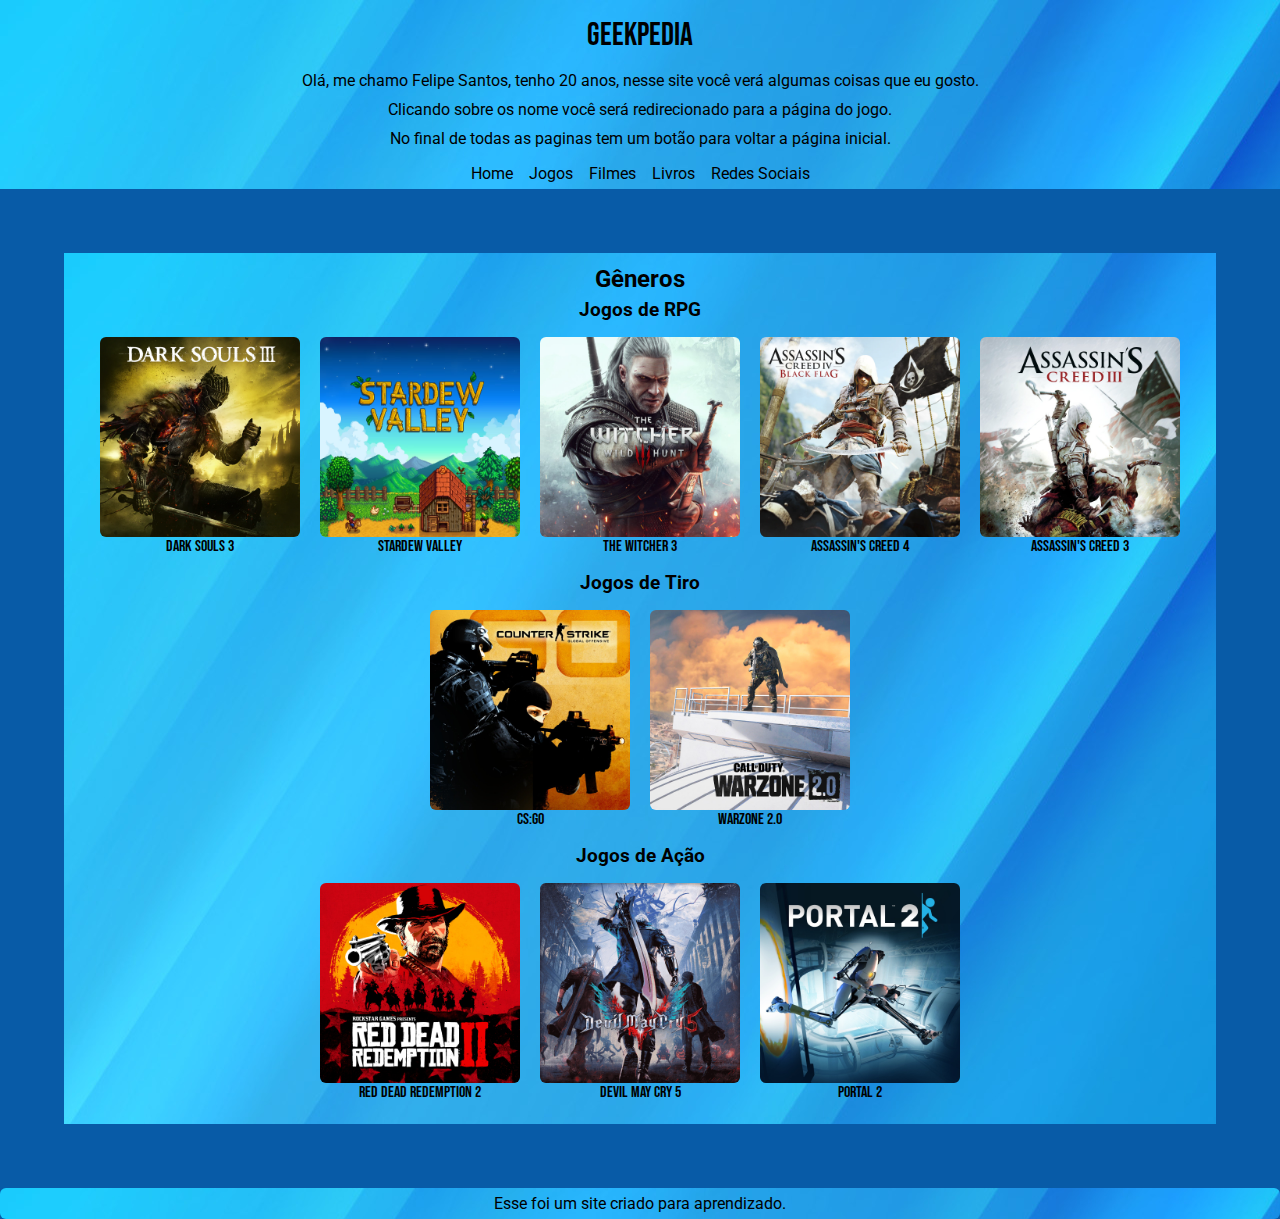
<file: index.html>
<!DOCTYPE html>
<html lang="pt-br">

<head>
    <meta charset="UTF-8">
    <meta name="viewport" content="width=device-width, initial-scale=1.0">
    <meta name="description" content="Um portal de notícias sobre coisas que eu gosto.">
    <meta name="keywords" content="Jogos, Livros, Filmes.">
    <link rel="shortcut icon" href="icons/main.png" type="image/x-icon">
    <link rel="stylesheet" href="style.css">
    <title>Geekpedia</title>
</head>

<body>
    <header>
        <h1>Geekpedia</h1>
        <p>Olá, me chamo Felipe Santos, tenho 20 anos, nesse site você verá algumas coisas que eu gosto.</p>
        <p>Clicando sobre os nome você será redirecionado para a página do jogo.</p>
        <p>No final de todas as paginas tem um botão para voltar a página inicial.</p>
        <nav>
            <a href="#">Home</a>
            <a href="#">Jogos</a>
            <a href="#">Filmes</a>
            <a href="#">Livros</a>
            <a href="#">Redes Sociais</a>
        </nav>
    </header>
    <main>
        <h2>Gêneros</h2>
        <h3>Jogos de RPG</h3>
        <section class="categorias">
            <div class="jogo">
                <img src="img/dark_souls_3.png" alt="Capa do jogo Dark Souls 3">
                <a href="jogo01.html">Dark Souls 3</a>
            </div>
            <div class="jogo">
                <img src="img/stardew_valley.png" alt="Capa do jogo Stardew Valley">
                <a href="jogo02.html">Stardew Valley</a>
            </div>
            <div class="jogo">
                <img src="img/the_witcher.jpg" alt="Capa do jogo The Witcher 3">
                <a href="jogo03.html">The Witcher 3</a>
            </div>
            <div class="jogo">
                <img src="img/ac_4.png" alt="Capa do jogo Assassin's Creed 4">
                <a href="jogo04.html">Assassin's Creed 4</a>
            </div>
            <div class="jogo">
                <img src="img/ac_3.jpg"" alt=" Capa de jogo Assassin's Creed 3">
                <a href="jogo05.html">Assassin's Creed 3</a>
            </div>
        </section>
        <h3>Jogos de Tiro</h3>
        <section class="categorias">
            <div class="jogo">
                <img src="img/csgo.jpg" alt="Capa do jogo Counter-Strike: Global Offensive">
                <a href="jogo06.html">CS:GO</a>
            </div>
            <div class="jogo">
                <img src="img/warzone_2.jpg" alt="Capa do jogo Call of Duty: Warzone 2.0">
                <a href="jogo07.html">Warzone 2.0</a>
            </div>
        </section class="categorias">
        <h3>Jogos de Ação</h3>
        <section class="categorias">
            <div class="jogo">
                <img src="img/rdr2.jpg" alt="Capa do jogo Red Dead Redemption 2">
                <a href="jogo08.html">Red Dead Redemption 2</a>
            </div>
            <div class="jogo">
                <img src="img/dmc5.jpg" alt="Capa do jogo Devil May Cry 5">
                <a href="jogo09.html">Devil May Cry 5</a>
            </div>
            <div class="jogo">
                <img src="img/portal_2.jpg" alt="Capa do jogo Portal 2">
                <a href="jogo10.html">Portal 2</a>
            </div>
        </section>
        <aside>

        </aside>
    </main>
    <footer>
        <p>Esse foi um site criado para aprendizado.</p>
    </footer>
</body>

</html>
</file>
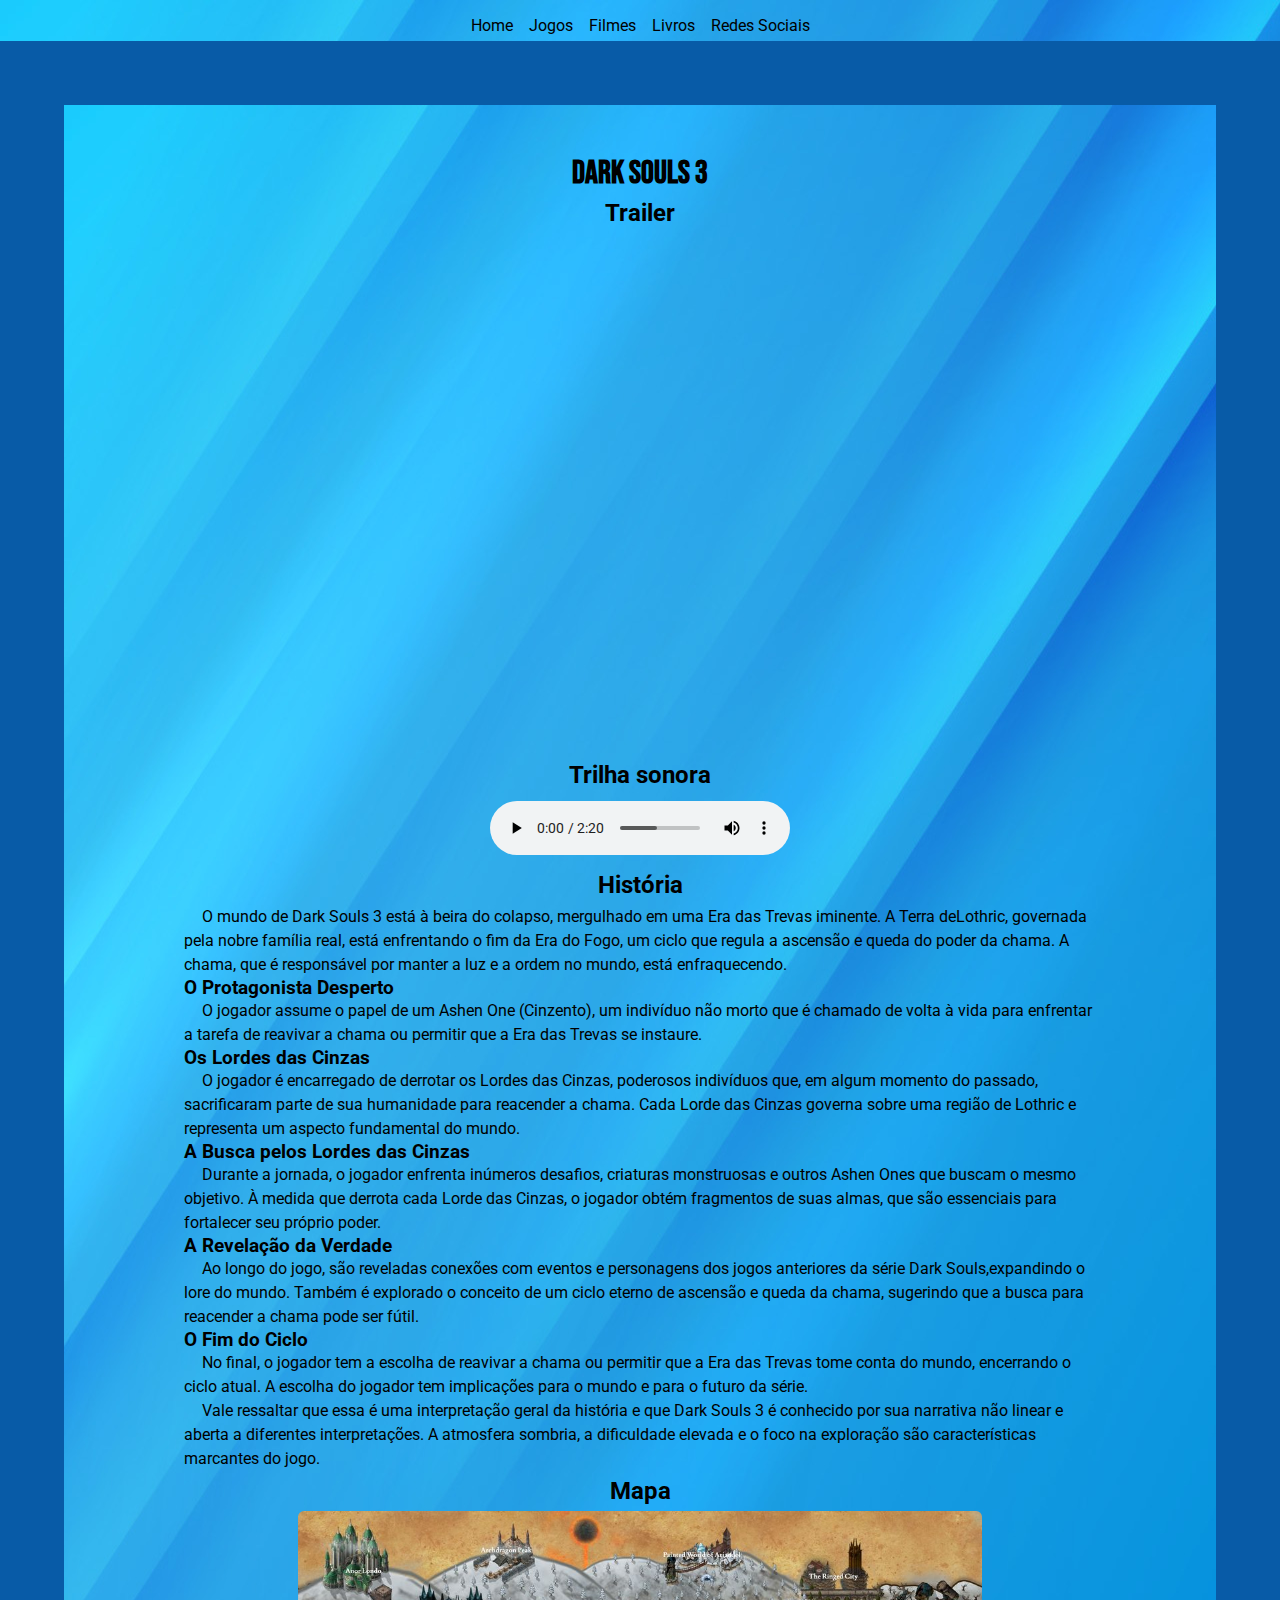
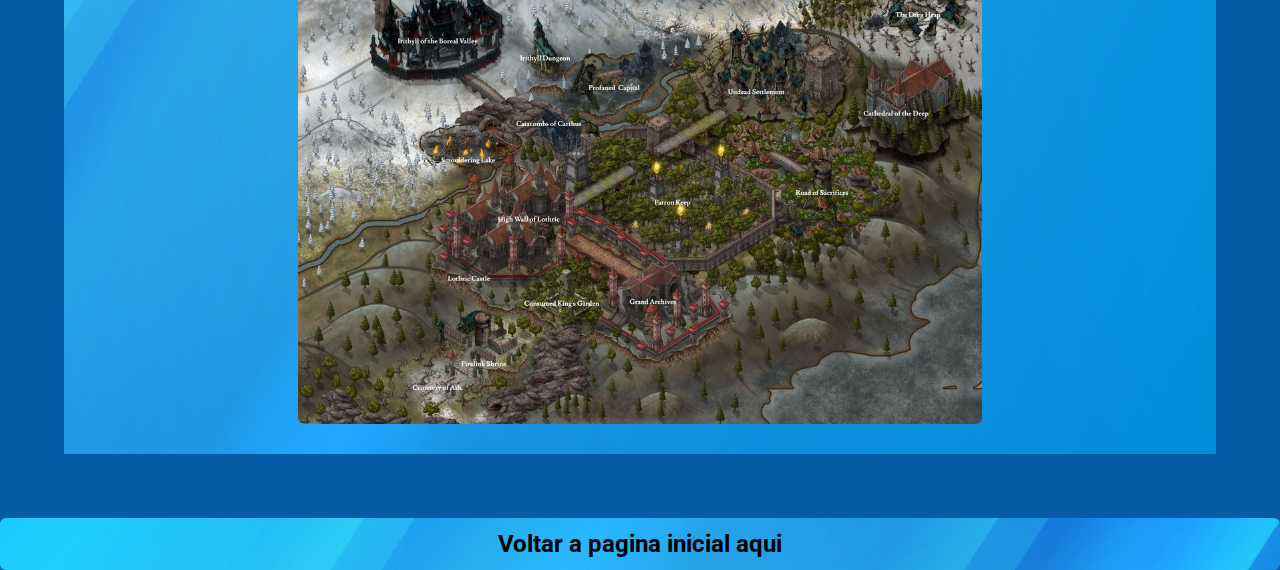
<file: jogo01.html>
<!DOCTYPE html>
<html lang="pt-br">

<head>
    <meta charset="UTF-8">
    <meta name="viewport" content="width=device-width, initial-scale=1.0">
    <link rel="shortcut icon" href="icons/dark_souls.png" type="image/x-icon">
    <link rel="stylesheet" href="style.css">
    <title>Dark Souls 3</title>
</head>

<body>
    <header>
        <nav>
            <a href="index.html">Home</a>
            <a href="index.html">Jogos</a>
            <a href="#">Filmes</a>
            <a href="#">Livros</a>
            <a href="#">Redes Sociais</a>
        </nav>
    </header>
    <main>
        <div class="sobre">
            <h1>Dark Souls 3</h1>
            <h2>Trailer</h2>
            <div class="video">
                <iframe src="https://www.youtube.com/embed/_zDZYrIUgKE" title="YouTube video player" frameborder="0"
                    allow="accelerometer; autoplay; clipboard-write; encrypted-media; gyroscope;picture-in-picture; web-share"
                    allowfullscreen></iframe>
            </div>
            <h2>Trilha sonora</h2>
            <div class="audio">
                <audio src="msc/dark_souls_3.mp3" controls></audio>
            </div>
            <h2>História</h2>
            <article>
                <p>O mundo de Dark Souls 3 está à beira do colapso, mergulhado em uma Era das Trevas iminente. A Terra
                    deLothric, governada pela nobre família real, está enfrentando o fim da Era do Fogo, um ciclo que
                    regula a ascensão e queda do poder da chama. A chama, que é responsável por manter a luz e a ordem
                    no mundo, está enfraquecendo.</p>
                <span class="subtitle">
                    <h3>O Protagonista Desperto</h3>
                </span>
                <p>O jogador assume o papel de um Ashen One (Cinzento), um indivíduo não morto que é chamado de volta à
                    vida
                    para enfrentar a tarefa de reavivar a chama ou permitir que a Era das Trevas se instaure.</p>
                <span class="subtitle">
                    <h3>Os Lordes das Cinzas</h3>
                </span>
                <p>O jogador é encarregado de derrotar os Lordes das Cinzas, poderosos indivíduos que, em algum momento
                    do
                    passado, sacrificaram parte de sua humanidade para reacender a chama. Cada Lorde das Cinzas governa
                    sobre uma região de Lothric e representa um aspecto fundamental do mundo.</p>
                <span class="subtitle">
                    <h3>A Busca pelos Lordes das Cinzas</h3>
                </span>
                <p>Durante a jornada, o jogador enfrenta inúmeros desafios, criaturas monstruosas e outros Ashen Ones
                    que
                    buscam o mesmo objetivo. À medida que derrota cada Lorde das Cinzas, o jogador obtém fragmentos de
                    suas
                    almas, que são essenciais para fortalecer seu próprio poder.</p>
                <span class="subtitle">
                    <h3>A Revelação da Verdade</h3>
                </span>
                <p>Ao longo do jogo, são reveladas conexões com eventos e personagens dos jogos anteriores da série Dark
                    Souls,expandindo o lore do mundo. Também é explorado o conceito de um ciclo eterno de ascensão e
                    queda
                    da chama, sugerindo que a busca para reacender a chama pode ser fútil.</p>
                <h3>O Fim do Ciclo</h3>
                <p>No final, o jogador tem a escolha de reavivar a chama ou permitir que a Era das Trevas tome conta do
                    mundo, encerrando o ciclo atual. A escolha do jogador tem implicações para o mundo e para o futuro
                    da
                    série.</p>
                <p>Vale ressaltar que essa é uma interpretação geral da história e que Dark Souls 3 é conhecido por sua
                    narrativa não linear e aberta a diferentes interpretações. A atmosfera sombria, a dificuldade
                    elevada e
                    o foco na exploração são características marcantes do jogo.</p>
            </article>
        </div>
        <h2>Mapa</h2>
        <div class="mapa">
            <img src="img/mp_dark_souls_3.jpg" width="600" height="400" alt="Um mapa do jogo Dark Souls 3">
        </div>
    </main>
    <footer>
        <h2>Voltar a pagina inicial <a href="index.html">aqui</a></h2>
    </footer>
</body>

</html>
</file>
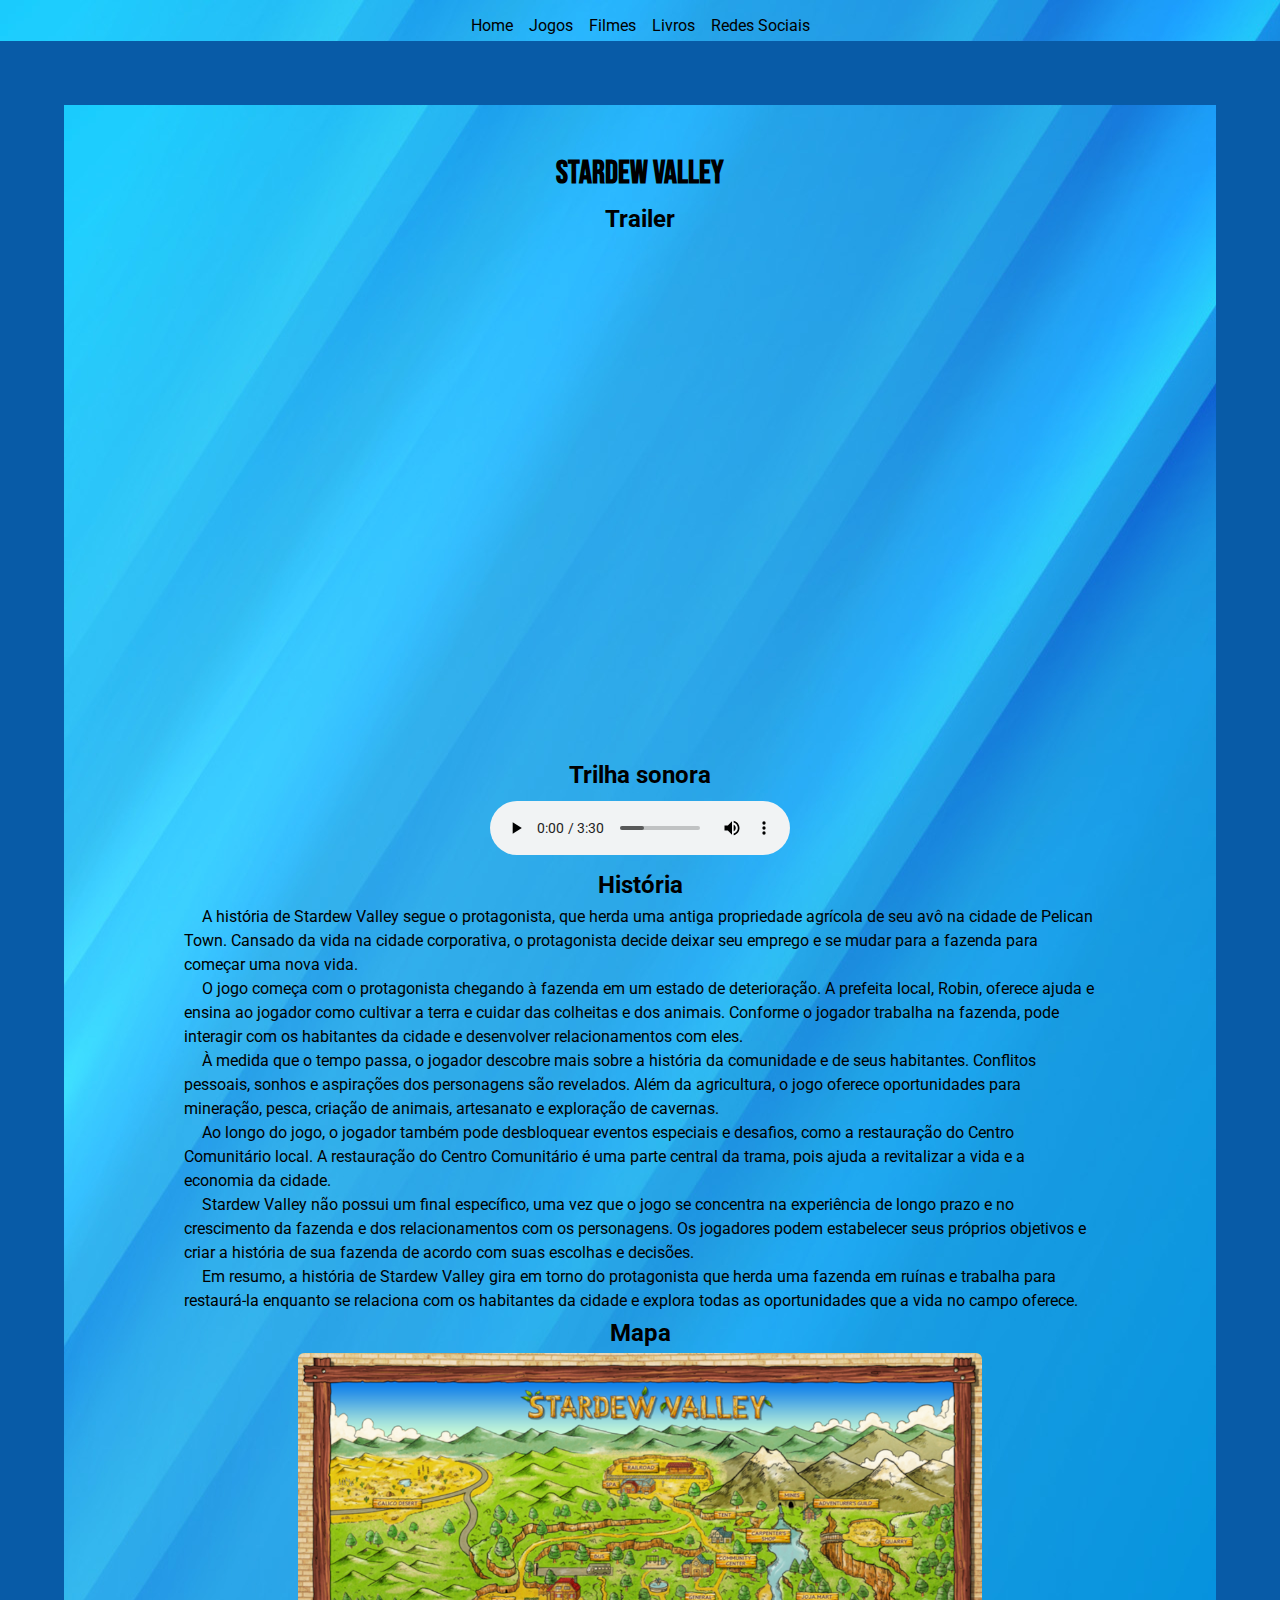
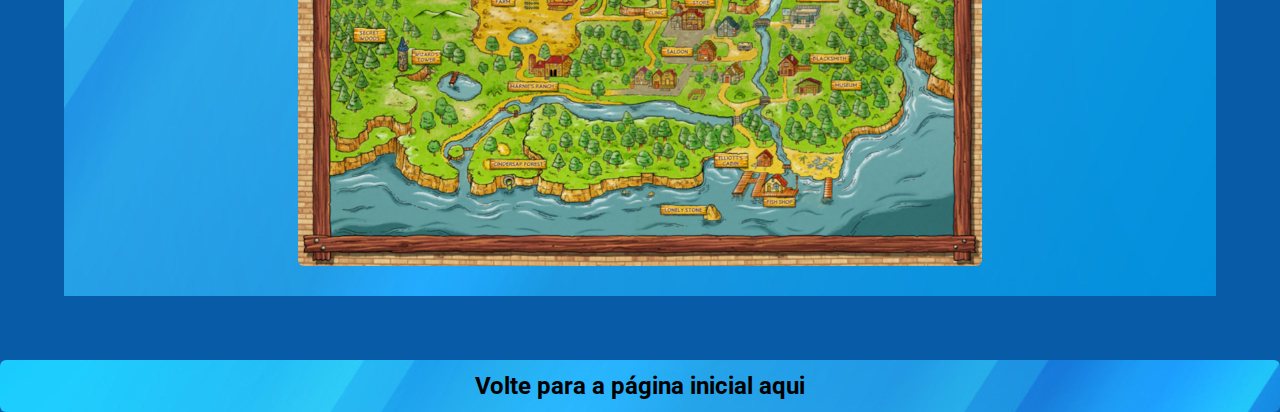
<file: jogo02.html>
<!DOCTYPE html>
<html lang="pt-br">

<head>
    <meta charset="UTF-8">
    <meta name="viewport" content="width=device-width, initial-scale=1.0">
    <link rel="shortcut icon" href="icons/stardew.png" type="image/x-icon">
    <link rel="stylesheet" href="style.css">
    <title>Stardew Valley</title>
</head>

<body>
    <header>
        <nav>
            <a href="index.html">Home</a>
            <a href="index.html">Jogos</a>
            <a href="#">Filmes</a>
            <a href="#">Livros</a>
            <a href="#">Redes Sociais</a>
        </nav>
    </header>
    <main>
        <div class="sobre">
            <h1>Stardew Valley</h1>
            <div class="video">
                <h2>Trailer</h2>
                <iframe src="https://www.youtube.com/embed/ot7uXNQskhs" title="YouTube video player" frameborder="0"
                    allow="accelerometer; autoplay; clipboard-write; encrypted-media; gyroscope; picture-in-picture; web-share"
                    allowfullscreen></iframe>
            </div>
            <h2>Trilha sonora</h2>
            <div class="audio">
                <audio src="msc/stardew_valley.mp3" controls></video>
            </div>
            <h2>História</h2>
            <article>
                <p>A história de Stardew Valley segue o protagonista, que herda uma antiga propriedade agrícola de
                    seu
                    avô na cidade de Pelican Town. Cansado da vida na cidade corporativa, o protagonista decide
                    deixar
                    seu emprego e se mudar para a fazenda para começar uma nova vida.</p>
                <p>O jogo começa com o protagonista chegando à fazenda em um estado de deterioração. A prefeita
                    local,
                    Robin, oferece ajuda e ensina ao jogador como cultivar a terra e cuidar das colheitas e dos
                    animais.
                    Conforme o jogador trabalha na fazenda, pode interagir com os habitantes da cidade e desenvolver
                    relacionamentos com eles.</p>
                <p>À medida que o tempo passa, o jogador descobre mais sobre a história da comunidade e de seus
                    habitantes. Conflitos pessoais, sonhos e aspirações dos personagens são revelados. Além da
                    agricultura, o jogo oferece oportunidades para mineração, pesca, criação de animais, artesanato
                    e
                    exploração de cavernas.</p>
                <p>Ao longo do jogo, o jogador também pode desbloquear eventos especiais e desafios, como a
                    restauração
                    do Centro Comunitário local. A restauração do Centro Comunitário é uma parte central da trama,
                    pois
                    ajuda a revitalizar a vida e a economia da cidade.</p>
                <p>Stardew Valley não possui um final específico, uma vez que o jogo se concentra na experiência de
                    longo prazo e no crescimento da fazenda e dos relacionamentos com os personagens. Os jogadores
                    podem
                    estabelecer seus próprios objetivos e criar a história de sua fazenda de acordo com suas
                    escolhas e
                    decisões.</p>
                <p>Em resumo, a história de Stardew Valley gira em torno do protagonista que herda uma fazenda em
                    ruínas
                    e trabalha para restaurá-la enquanto se relaciona com os habitantes da cidade e explora todas as
                    oportunidades que a vida no campo oferece.</p>
            </article>
        </div>
        <h2>Mapa</h2>
        <div class="mapa">
            <img src="img/mp_stardew_valley.png" alt="Um mapa do jogo Stardew Valley">
        </div>
    </main>
    <footer>
        <h2>Volte para a página inicial <a href="index.html">aqui</a></h2>
    </footer>
</body>

</html>
</file>
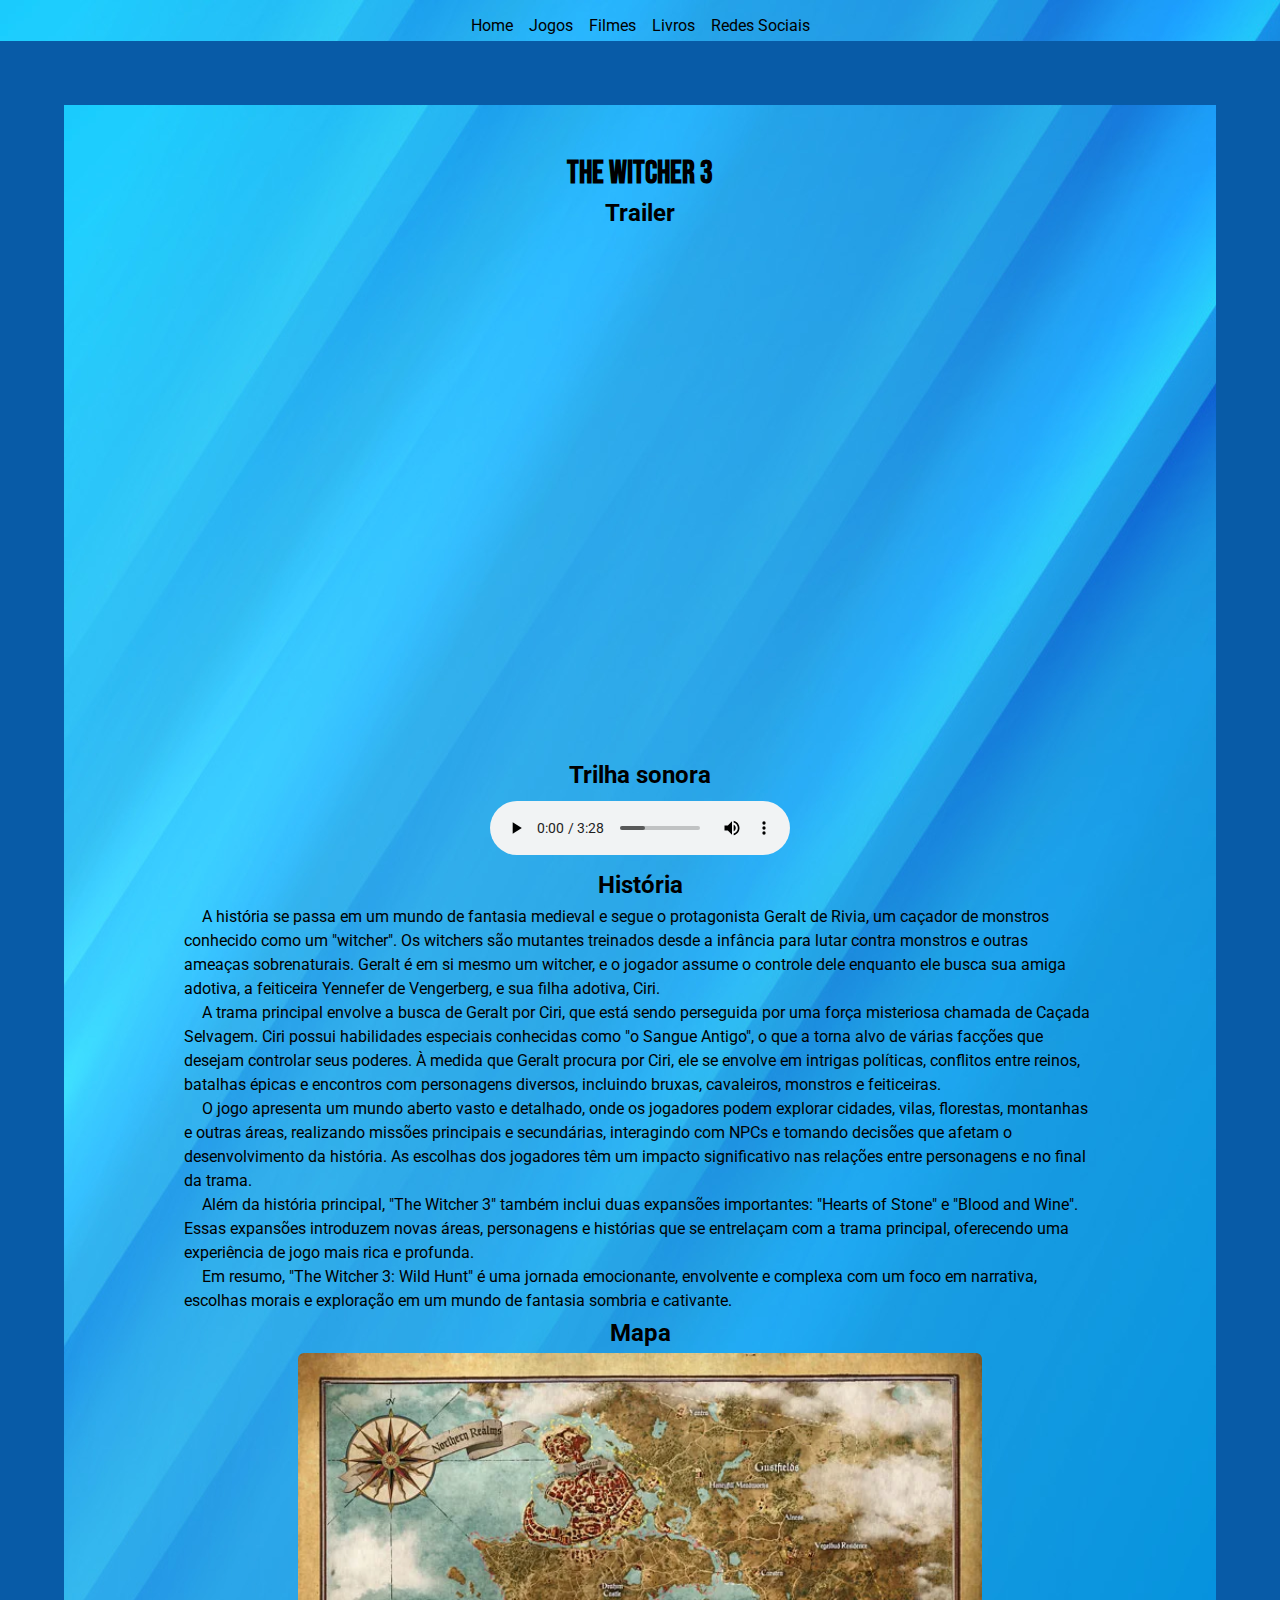
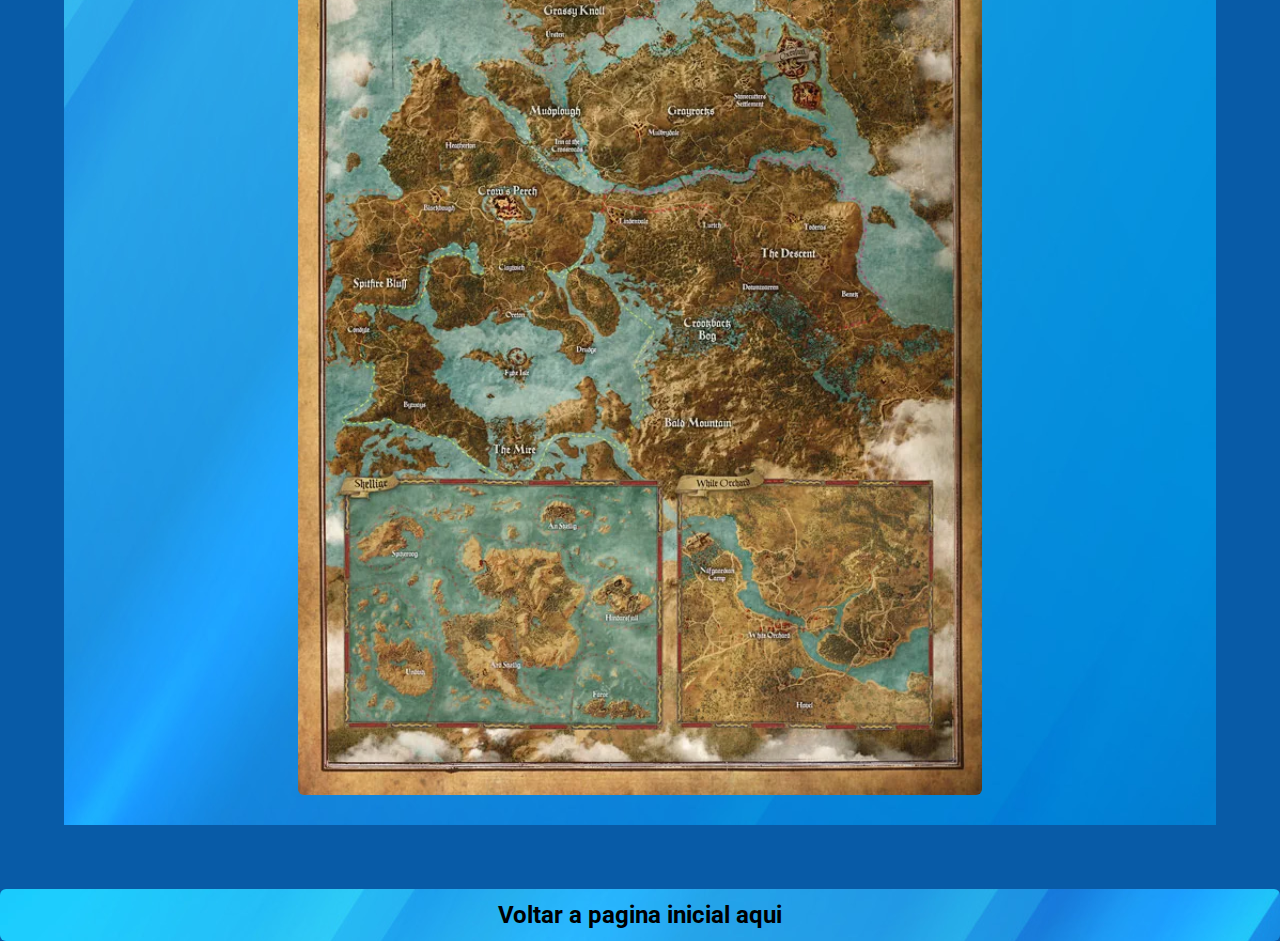
<file: jogo03.html>
<!DOCTYPE html>
<html lang="pt-br">

<head>
    <meta charset="UTF-8">
    <meta name="viewport" content="width=device-width, initial-scale=1.0">
    <link rel="shortcut icon" href="icons/the_witcher_3.png" type="image/x-icon">
    <link rel="stylesheet" href="style.css">
    <title>The Witcher 3</title>
</head>

<body>
    <header>
        <nav>
            <a href="index.html">Home</a>
            <a href="index.html">Jogos</a>
            <a href="#">Filmes</a>
            <a href="#">Livros</a>
            <a href="#">Redes Sociais</a>
        </nav>
    </header>
    <main>
        <div class="sobre">
            <h1>The Witcher 3</h1>
            <h2>Trailer</h2>
            <div class="video">
                <iframe src="https://www.youtube.com/embed/c0i88t0Kacs?si=3a41YIcvzfDOukfq" title="YouTube video player"
                    frameborder="0"
                    allow="accelerometer; autoplay; clipboard-write; encrypted-media; gyroscope; picture-in-picture; web-share"
                    allowfullscreen></iframe>
            </div>
            <h2>Trilha sonora</h2>
            <div class="audio">
                <audio src="msc/the_witcher_3.mp3" controls></audio>
            </div>
            <h2>História</h2>
            <article>
                <p>A história se passa em um mundo de fantasia medieval e segue o protagonista Geralt de Rivia, um
                    caçador
                    de monstros conhecido como um "witcher". Os witchers são mutantes treinados desde a infância para
                    lutar
                    contra monstros e outras ameaças sobrenaturais. Geralt é em si mesmo um witcher, e o jogador assume
                    o
                    controle dele enquanto ele busca sua amiga adotiva, a feiticeira Yennefer de Vengerberg, e sua filha
                    adotiva, Ciri.</p>
                <p>A trama principal envolve a busca de Geralt por Ciri, que está sendo perseguida por uma força
                    misteriosa
                    chamada de Caçada Selvagem. Ciri possui habilidades especiais conhecidas como "o Sangue Antigo", o
                    que a
                    torna alvo de várias facções que desejam controlar seus poderes. À medida que Geralt procura por
                    Ciri,
                    ele se envolve em intrigas políticas, conflitos entre reinos, batalhas épicas e encontros com
                    personagens diversos, incluindo bruxas, cavaleiros, monstros e feiticeiras.</p>
                <p>O jogo apresenta um mundo aberto vasto e detalhado, onde os jogadores podem explorar cidades, vilas,
                    florestas, montanhas e outras áreas, realizando missões principais e secundárias, interagindo com
                    NPCs e
                    tomando decisões que afetam o desenvolvimento da história. As escolhas dos jogadores têm um impacto
                    significativo nas relações entre personagens e no final da trama.</p>
                <p>Além da história principal, "The Witcher 3" também inclui duas expansões importantes: "Hearts of
                    Stone" e
                    "Blood and Wine". Essas expansões introduzem novas áreas, personagens e histórias que se entrelaçam
                    com
                    a trama principal, oferecendo uma experiência de jogo mais rica e profunda.</p>
                <p>Em resumo, "The Witcher 3: Wild Hunt" é uma jornada emocionante, envolvente e complexa com um foco em
                    narrativa, escolhas morais e exploração em um mundo de fantasia sombria e cativante.</p>
            </article>
        </div>
        <h2>Mapa</h2>
        <div class="mapa">
            <img src="img/mp_the_witcher.png" alt="Um mapa do jogo The Witcher 3">
        </div>
    </main>
    <footer>
        <h2>Voltar a pagina inicial <a href="index.html">aqui</a></h2>
    </footer>
</body>

</html>
</file>
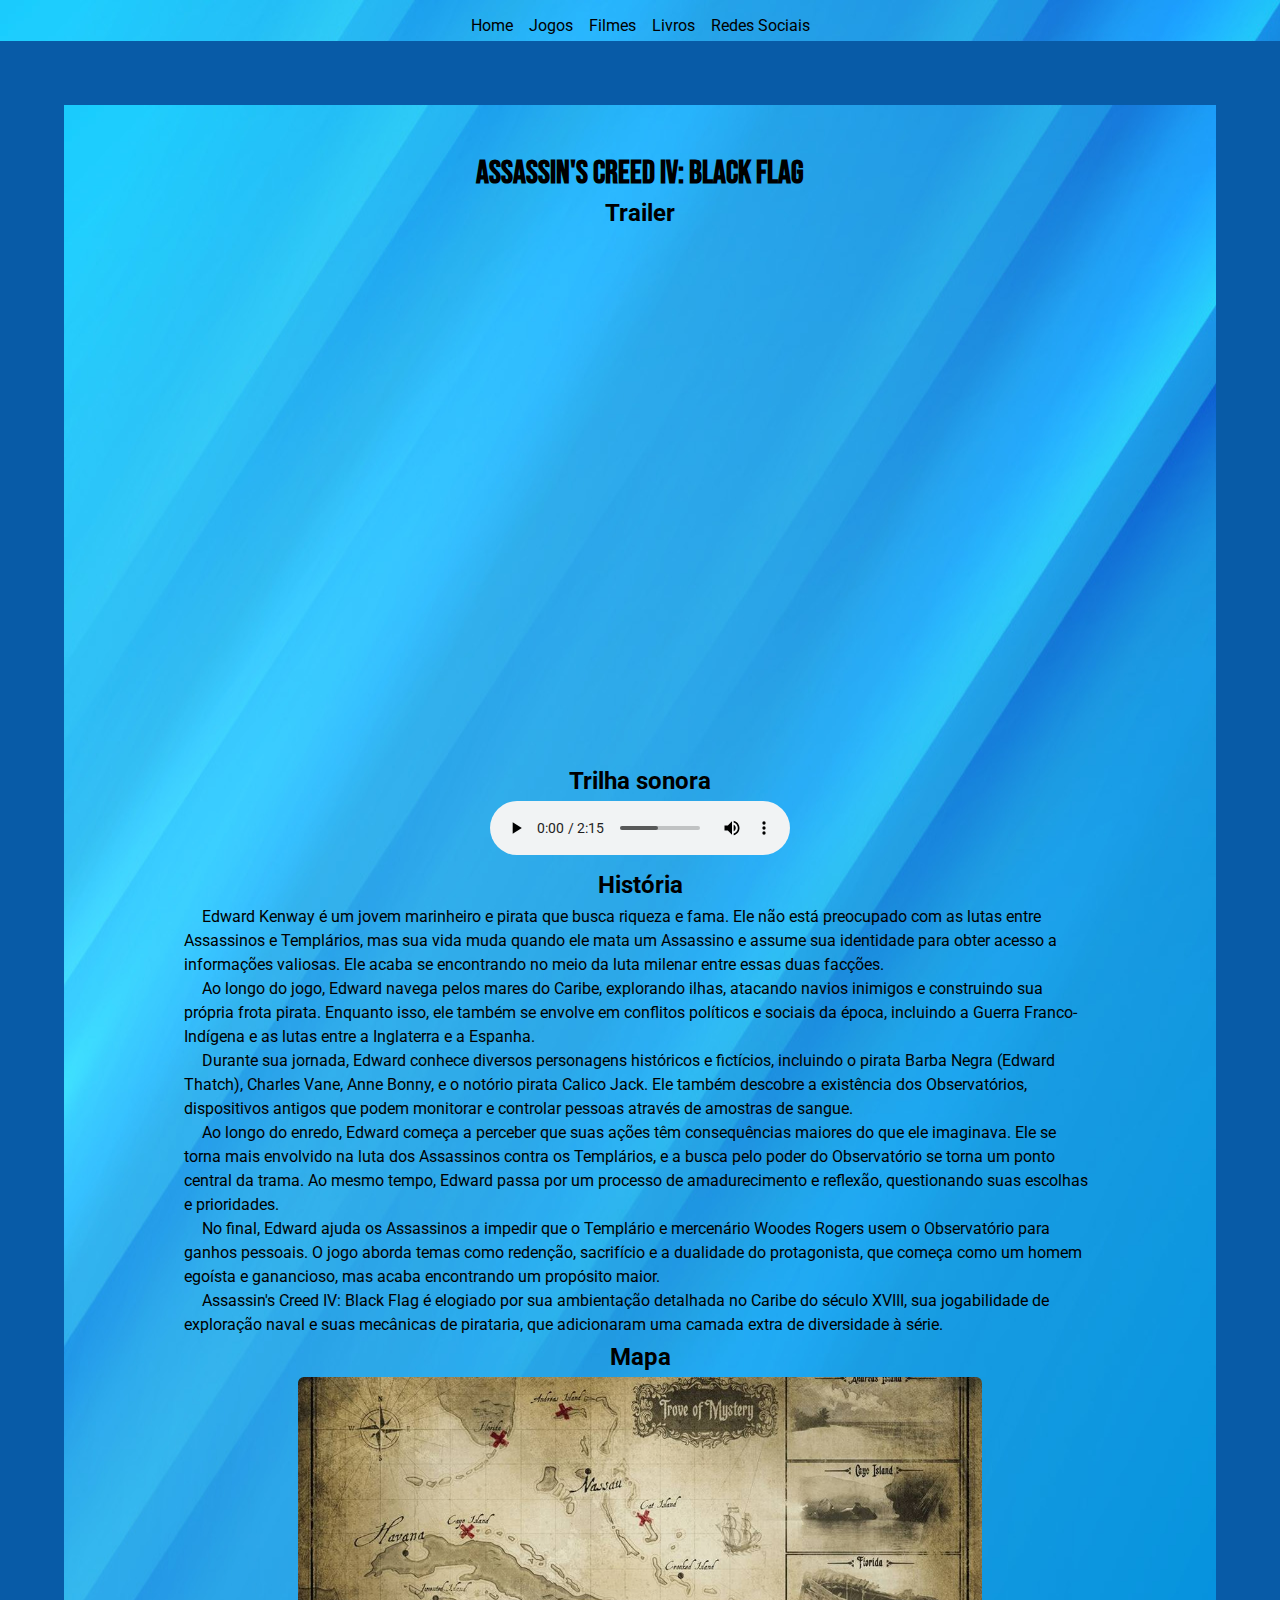
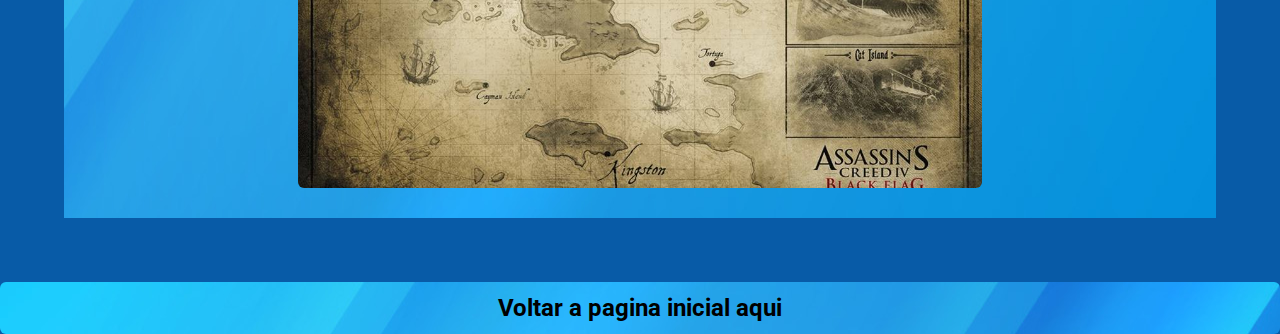
<file: jogo04.html>
<!DOCTYPE html>
<html lang="pt-br">

<head>
    <meta charset="UTF-8">
    <meta name="viewport" content="width=device-width, initial-scale=1.0">
    <link rel="shortcut icon" href="icons/ac_4.png" type="image/x-icon">
    <link rel="stylesheet" href="style.css">
    <title>Assassin's Creed IV: Black Flag</title>
</head>

<body>
    <header>
        <nav>
            <a href="index.html">Home</a>
            <a href="index.html">Jogos</a>
            <a href="#">Filmes</a>
            <a href="#">Livros</a>
            <a href="#">Redes Sociais</a>
        </nav>
    </header>
    <main>
        <div class="sobre">
            <h1>Assassin's Creed IV: Black Flag</h1>
            <h2>Trailer</h2>
            <div class="video">
                <iframe src="https://www.youtube.com/embed/OwVe4ZNeQZk" title="YouTube video player" frameborder="0"
                    allow="accelerometer; autoplay; clipboard-write; encrypted-media; gyroscope; picture-in-picture; web-share"
                    allowfullscreen></iframe>
            </div>
            <div class="audio">
                <h2>Trilha sonora</h2>
                <audio src="msc/ac_4.mp3" controls></audio>
            </div>
            <h2>História</h2>
            <article>
                <p>Edward Kenway é um jovem marinheiro e pirata que busca riqueza e fama. Ele não está preocupado com as
                    lutas entre Assassinos e Templários, mas sua vida muda quando ele mata um Assassino e assume sua
                    identidade para obter acesso a informações valiosas. Ele acaba se encontrando no meio da luta
                    milenar
                    entre essas duas facções.</p>
                <p>Ao longo do jogo, Edward navega pelos mares do Caribe, explorando ilhas, atacando navios inimigos e
                    construindo sua própria frota pirata. Enquanto isso, ele também se envolve em conflitos políticos e
                    sociais da época, incluindo a Guerra Franco-Indígena e as lutas entre a Inglaterra e a Espanha.</p>
                <p>Durante sua jornada, Edward conhece diversos personagens históricos e fictícios, incluindo o pirata
                    Barba
                    Negra (Edward Thatch), Charles Vane, Anne Bonny, e o notório pirata Calico Jack. Ele também descobre
                    a
                    existência dos Observatórios, dispositivos antigos que podem monitorar e controlar pessoas através
                    de
                    amostras de sangue.</p>
                <p>Ao longo do enredo, Edward começa a perceber que suas ações têm consequências maiores do que ele
                    imaginava. Ele se torna mais envolvido na luta dos Assassinos contra os Templários, e a busca pelo
                    poder
                    do Observatório se torna um ponto central da trama. Ao mesmo tempo, Edward passa por um processo de
                    amadurecimento e reflexão, questionando suas escolhas e prioridades.</p>
                <p>No final, Edward ajuda os Assassinos a impedir que o Templário e mercenário Woodes Rogers usem o
                    Observatório para ganhos pessoais. O jogo aborda temas como redenção, sacrifício e a dualidade do
                    protagonista, que começa como um homem egoísta e ganancioso, mas acaba encontrando um propósito
                    maior.
                </p>
                <p>Assassin's Creed IV: Black Flag é elogiado por sua ambientação detalhada no Caribe do século XVIII,
                    sua
                    jogabilidade de exploração naval e suas mecânicas de pirataria, que adicionaram uma camada extra de
                    diversidade à série.</p>
            </article>
        </div>
        <h2>Mapa</h2>
        <div class="mapa">
            <img src="img/mp_ac_4.jpg" alt="Um mapa do jogo Assassin's Creed IV: Black Flag">
        </div>
    </main>
    <footer>
        <h2>Voltar a pagina inicial <a href="index.html">aqui</a></h2>
    </footer>
</body>

</html>
</file>
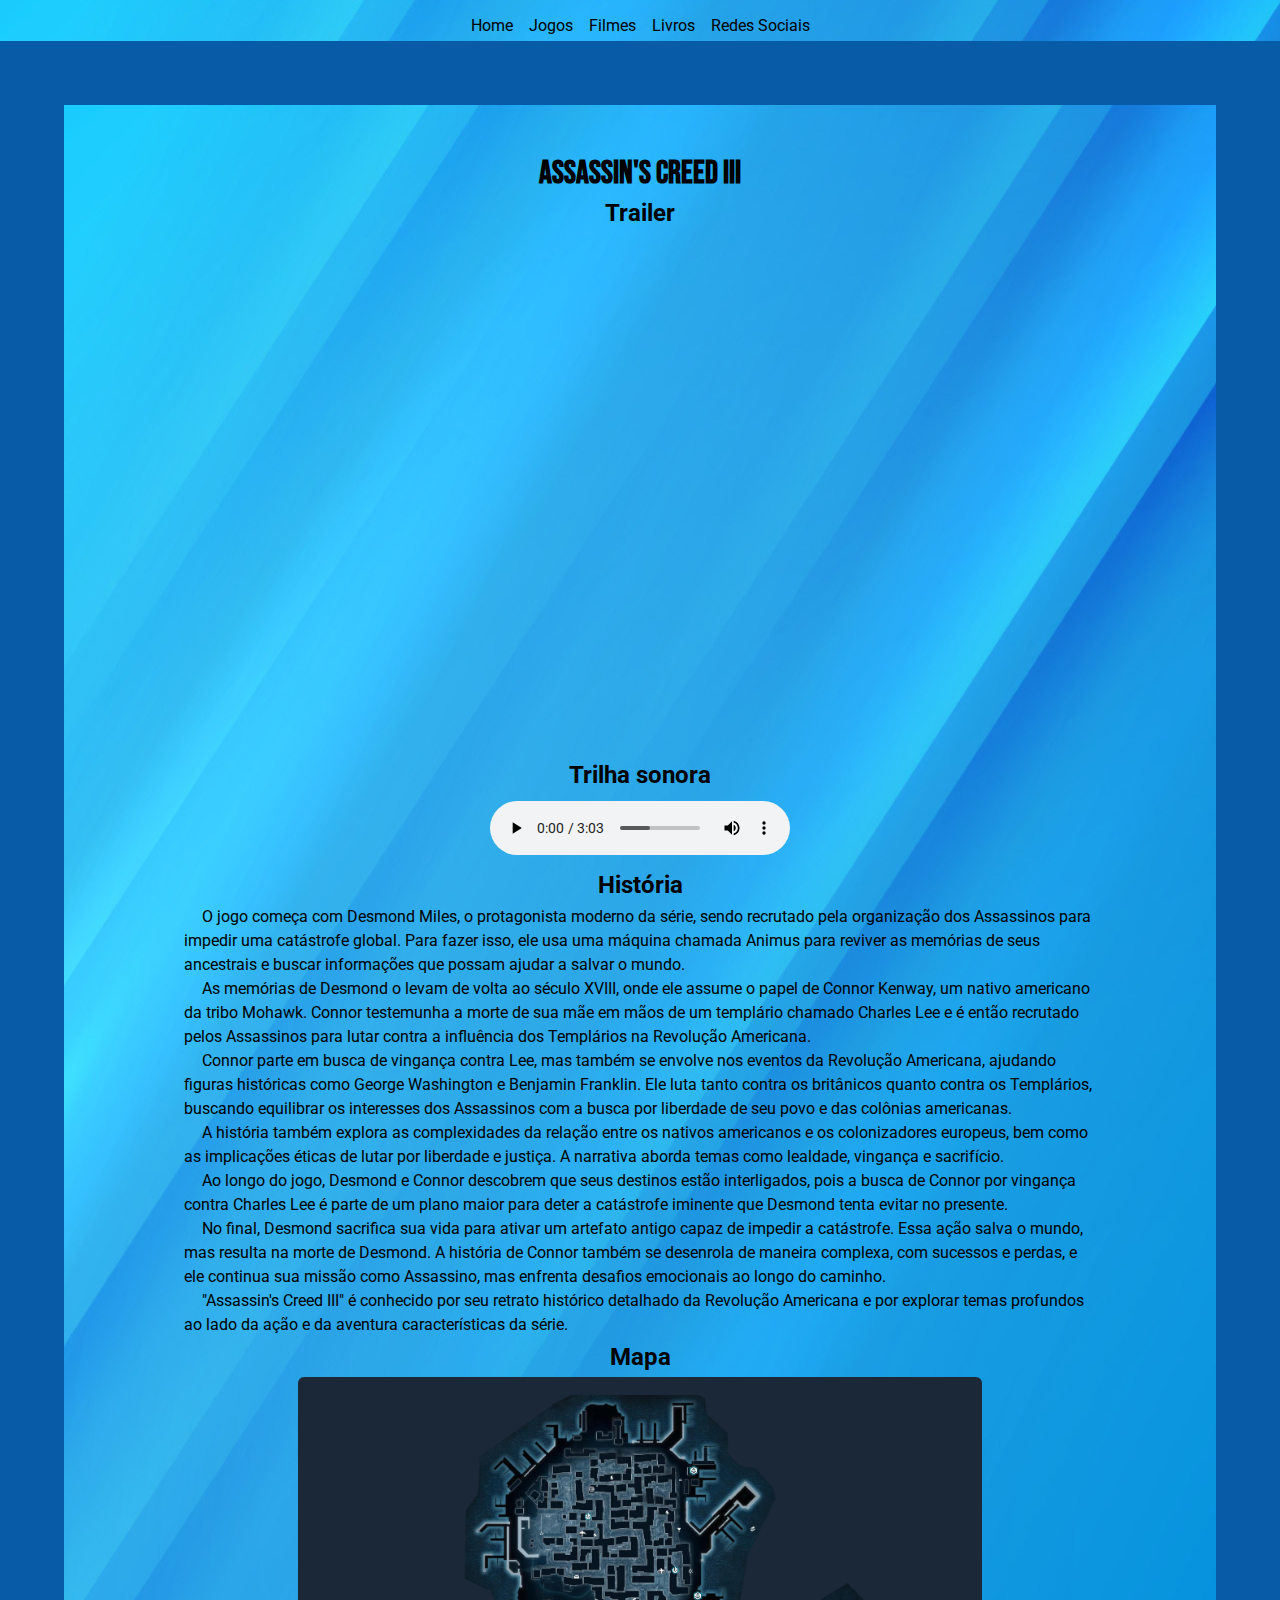
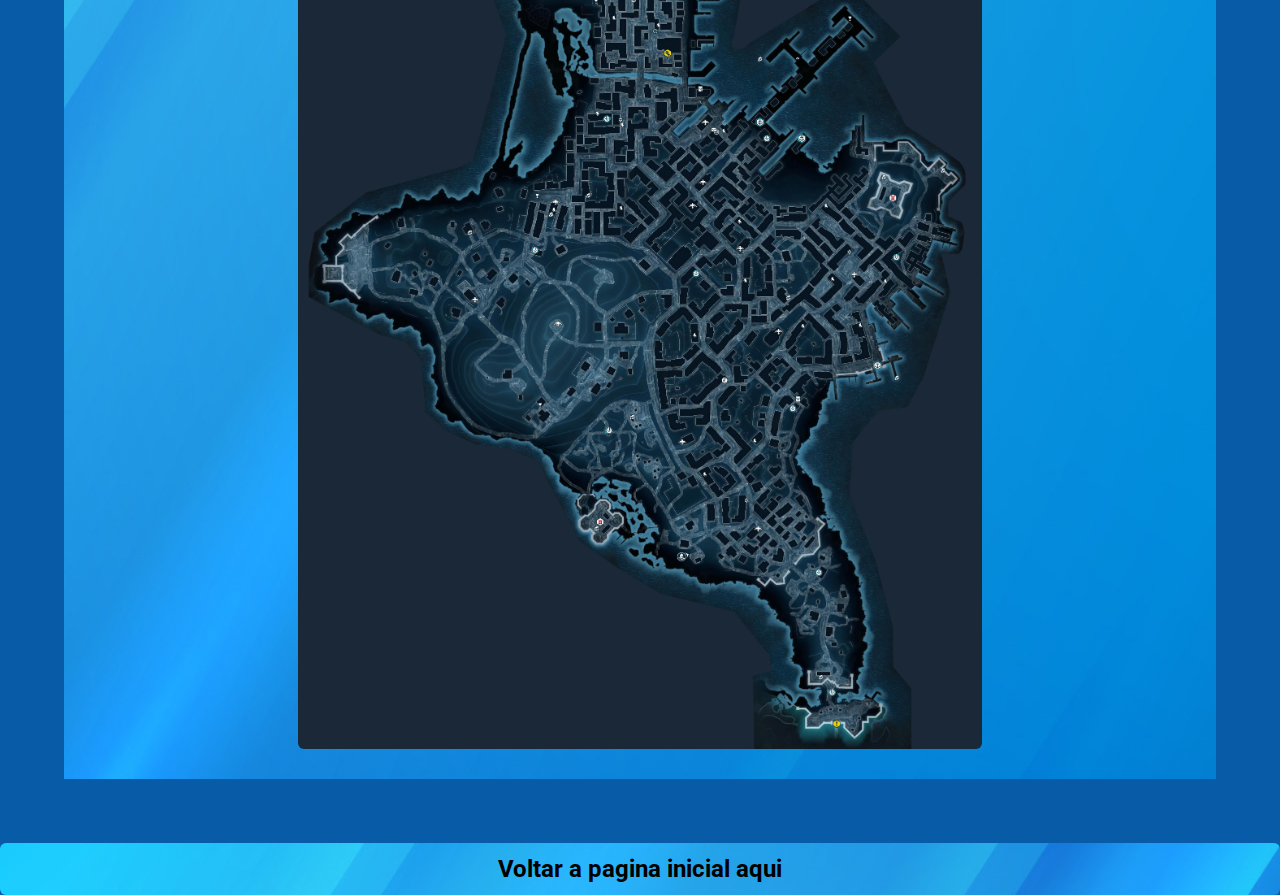
<file: jogo05.html>
<!DOCTYPE html>
<html lang="pt-br">

<head>
    <meta charset="UTF-8">
    <meta name="viewport" content="width=device-width, initial-scale=1.0">
    <link rel="shortcut icon" href="icons/ac_3.png" type="image/x-icon">
    <link rel="stylesheet" href="style.css">
    <title>Assassin's Creed III</title>
</head>

<body>
    <header>
        <nav>
            <a href="index.html">Home</a>
            <a href="index.html">Jogos</a>
            <a href="#">Filmes</a>
            <a href="#">Livros</a>
            <a href="#">Redes Sociais</a>
        </nav>
    </header>
    <main>
        <div class="sobre">
            <h1>Assassin's Creed III</h1>
            <h2>Trailer</h2>
            <div class="video">
                <iframe src="https://www.youtube.com/embed/-pUhraVG7Ow" title="YouTube video player" frameborder="0"
                    allow="accelerometer; autoplay; clipboard-write; encrypted-media; gyroscope; picture-in-picture; web-share"
                    allowfullscreen></iframe>
            </div>
            <h2>Trilha sonora</h2>
            <div class="audio">
                <audio src="msc/ac_3.mp3" controls></audio>
            </div>
            <h2>História</h2>
            <article>
                <p>O jogo começa com Desmond Miles, o protagonista moderno da série, sendo recrutado pela organização
                    dos
                    Assassinos para impedir uma catástrofe global. Para fazer isso, ele usa uma máquina chamada Animus
                    para
                    reviver as memórias de seus ancestrais e buscar informações que possam ajudar a salvar o mundo.</p>
                <p>As memórias de Desmond o levam de volta ao século XVIII, onde ele assume o papel de Connor Kenway, um
                    nativo americano da tribo Mohawk. Connor testemunha a morte de sua mãe em mãos de um templário
                    chamado
                    Charles Lee e é então recrutado pelos Assassinos para lutar contra a influência dos Templários na
                    Revolução Americana.</p>
                <p>Connor parte em busca de vingança contra Lee, mas também se envolve nos eventos da Revolução
                    Americana,
                    ajudando figuras históricas como George Washington e Benjamin Franklin. Ele luta tanto contra os
                    britânicos quanto contra os Templários, buscando equilibrar os interesses dos Assassinos com a busca
                    por
                    liberdade de seu povo e das colônias americanas.</p>
                <p>A história também explora as complexidades da relação entre os nativos americanos e os colonizadores
                    europeus, bem como as implicações éticas de lutar por liberdade e justiça. A narrativa aborda temas
                    como
                    lealdade, vingança e sacrifício.</p>
                <p>Ao longo do jogo, Desmond e Connor descobrem que seus destinos estão interligados, pois a busca de
                    Connor
                    por vingança contra Charles Lee é parte de um plano maior para deter a catástrofe iminente que
                    Desmond
                    tenta evitar no presente.</p>
                <p>No final, Desmond sacrifica sua vida para ativar um artefato antigo capaz de impedir a catástrofe.
                    Essa
                    ação salva o mundo, mas resulta na morte de Desmond. A história de Connor também se desenrola de
                    maneira
                    complexa, com sucessos e perdas, e ele continua sua missão como Assassino, mas enfrenta desafios
                    emocionais ao longo do caminho.</p>
                <p>"Assassin's Creed III" é conhecido por seu retrato histórico detalhado da Revolução Americana e por
                    explorar temas profundos ao lado da ação e da aventura características da série.</p>
            </article>
        </div>
        <h2>Mapa</h2>
        <div class="mapa">
            <img src="img/mp_ac_3.jpg" alt="Um mapa do jogo Assassin's Creed III">
        </div>
    </main>
    <footer>
        <h2>Voltar a pagina inicial <a href="index.html">aqui</a></h2>
    </footer>
</body>

</html>
</file>
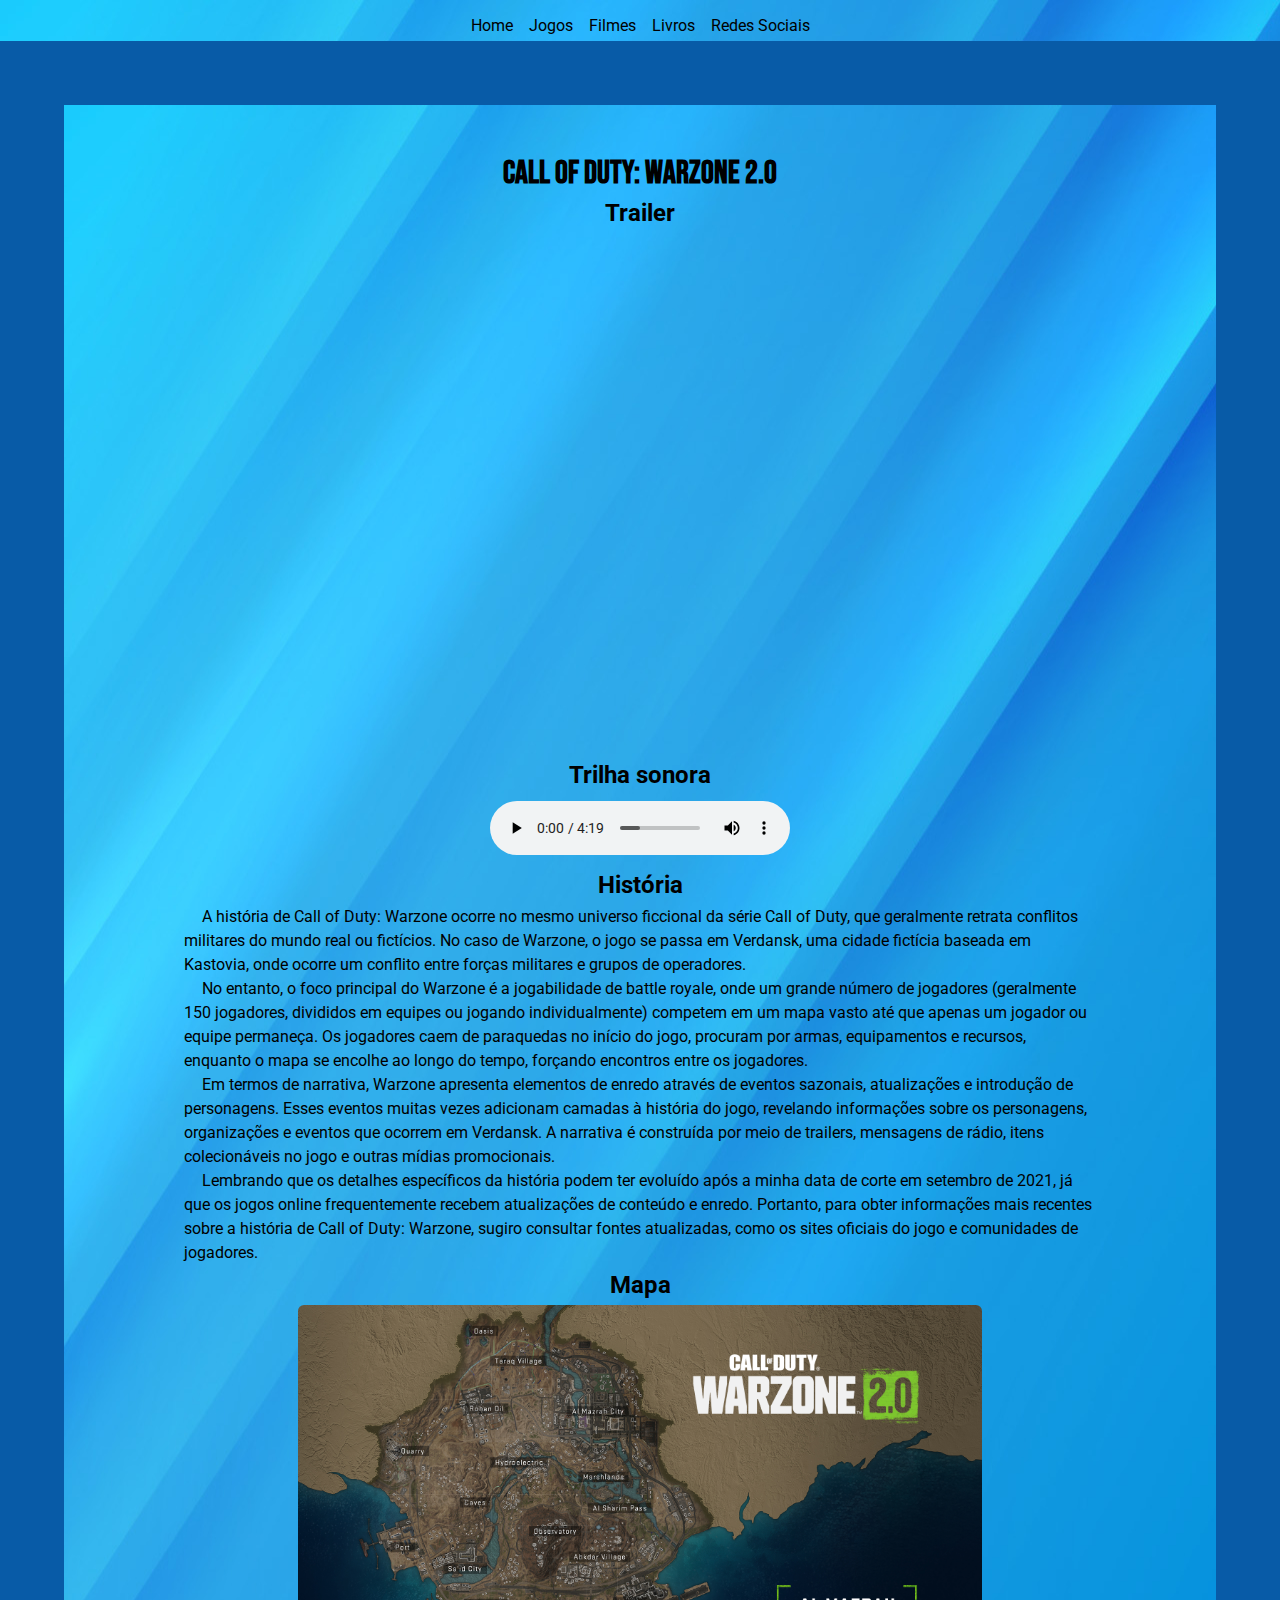
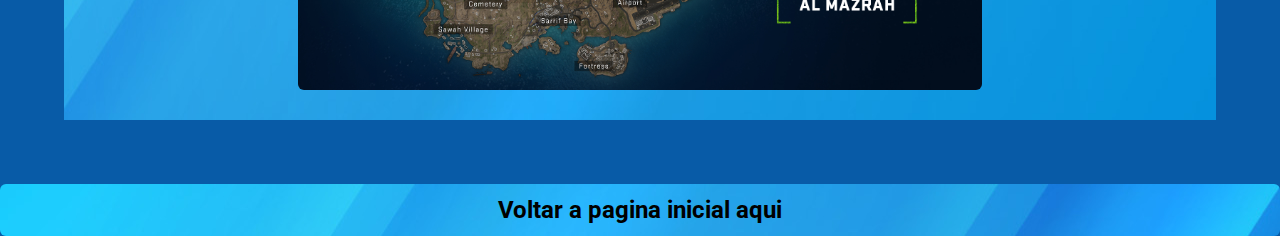
<file: jogo07.html>
<!DOCTYPE html>
<html lang="pt-br">

<head>
    <meta charset="UTF-8">
    <meta name="viewport" content="width=device-width, initial-scale=1.0">
    <link rel="shortcut icon" href="icons/warzone.png" type="image/x-icon">
    <link rel="stylesheet" href="style.css">
    <title>Call of Duty: Warzone 2.0</title>
</head>

<body>
    <header>
        <nav>
            <a href="index.html">Home</a>
            <a href="index.html">Jogos</a>
            <a href="#">Filmes</a>
            <a href="#">Livros</a>
            <a href="#">Redes Sociais</a>
        </nav>
    </header>
    <main>
        <div class="sobre">
            <h1>Call of Duty: Warzone 2.0</h1>
            <h2>Trailer</h2>
            <div class="video">
                <iframe src="https://www.youtube.com/embed/0E44DClsX5Q" title="YouTube video player" frameborder="0"
                    allow="accelerometer; autoplay; clipboard-write; encrypted-media; gyroscope; picture-in-picture; web-share"
                    allowfullscreen></iframe>
            </div>
            <h2>Trilha sonora</h2>
            <div class="audio">
                <audio src="msc/warzone.mp3" controls></audio>
            </div>
            <h2>História</h2>
            <article>
                <p>A história de Call of Duty: Warzone ocorre no mesmo universo ficcional da série Call of Duty, que
                    geralmente retrata conflitos militares do mundo real ou fictícios. No caso de Warzone, o jogo se
                    passa
                    em Verdansk, uma cidade fictícia baseada em Kastovia, onde ocorre um conflito entre forças militares
                    e
                    grupos de operadores.</p>
                <p>No entanto, o foco principal do Warzone é a jogabilidade de battle royale, onde um grande número de
                    jogadores (geralmente 150 jogadores, divididos em equipes ou jogando individualmente) competem em um
                    mapa vasto até que apenas um jogador ou equipe permaneça. Os jogadores caem de paraquedas no início
                    do
                    jogo, procuram por armas, equipamentos e recursos, enquanto o mapa se encolhe ao longo do tempo,
                    forçando encontros entre os jogadores.</p>
                <p>Em termos de narrativa, Warzone apresenta elementos de enredo através de eventos sazonais,
                    atualizações e
                    introdução de personagens. Esses eventos muitas vezes adicionam camadas à história do jogo,
                    revelando
                    informações sobre os personagens, organizações e eventos que ocorrem em Verdansk. A narrativa é
                    construída por meio de trailers, mensagens de rádio, itens colecionáveis no jogo e outras mídias
                    promocionais.</p>
                <p>Lembrando que os detalhes específicos da história podem ter evoluído após a minha data de corte em
                    setembro de 2021, já que os jogos online frequentemente recebem atualizações de conteúdo e enredo.
                    Portanto, para obter informações mais recentes sobre a história de Call of Duty: Warzone, sugiro
                    consultar fontes atualizadas, como os sites oficiais do jogo e comunidades de jogadores.</p>
            </article>
        </div>
        <h2>Mapa</h2>
        <div class="mapa">
            <img src="img/mp_warzone.jpg" alt="Um mapa do jogo Warzone 2.0">
        </div>
    </main>
    <footer>
        <h2>Voltar a pagina inicial <a href="index.html">aqui</a></h2>
    </footer>
</body>

</html>
</file>
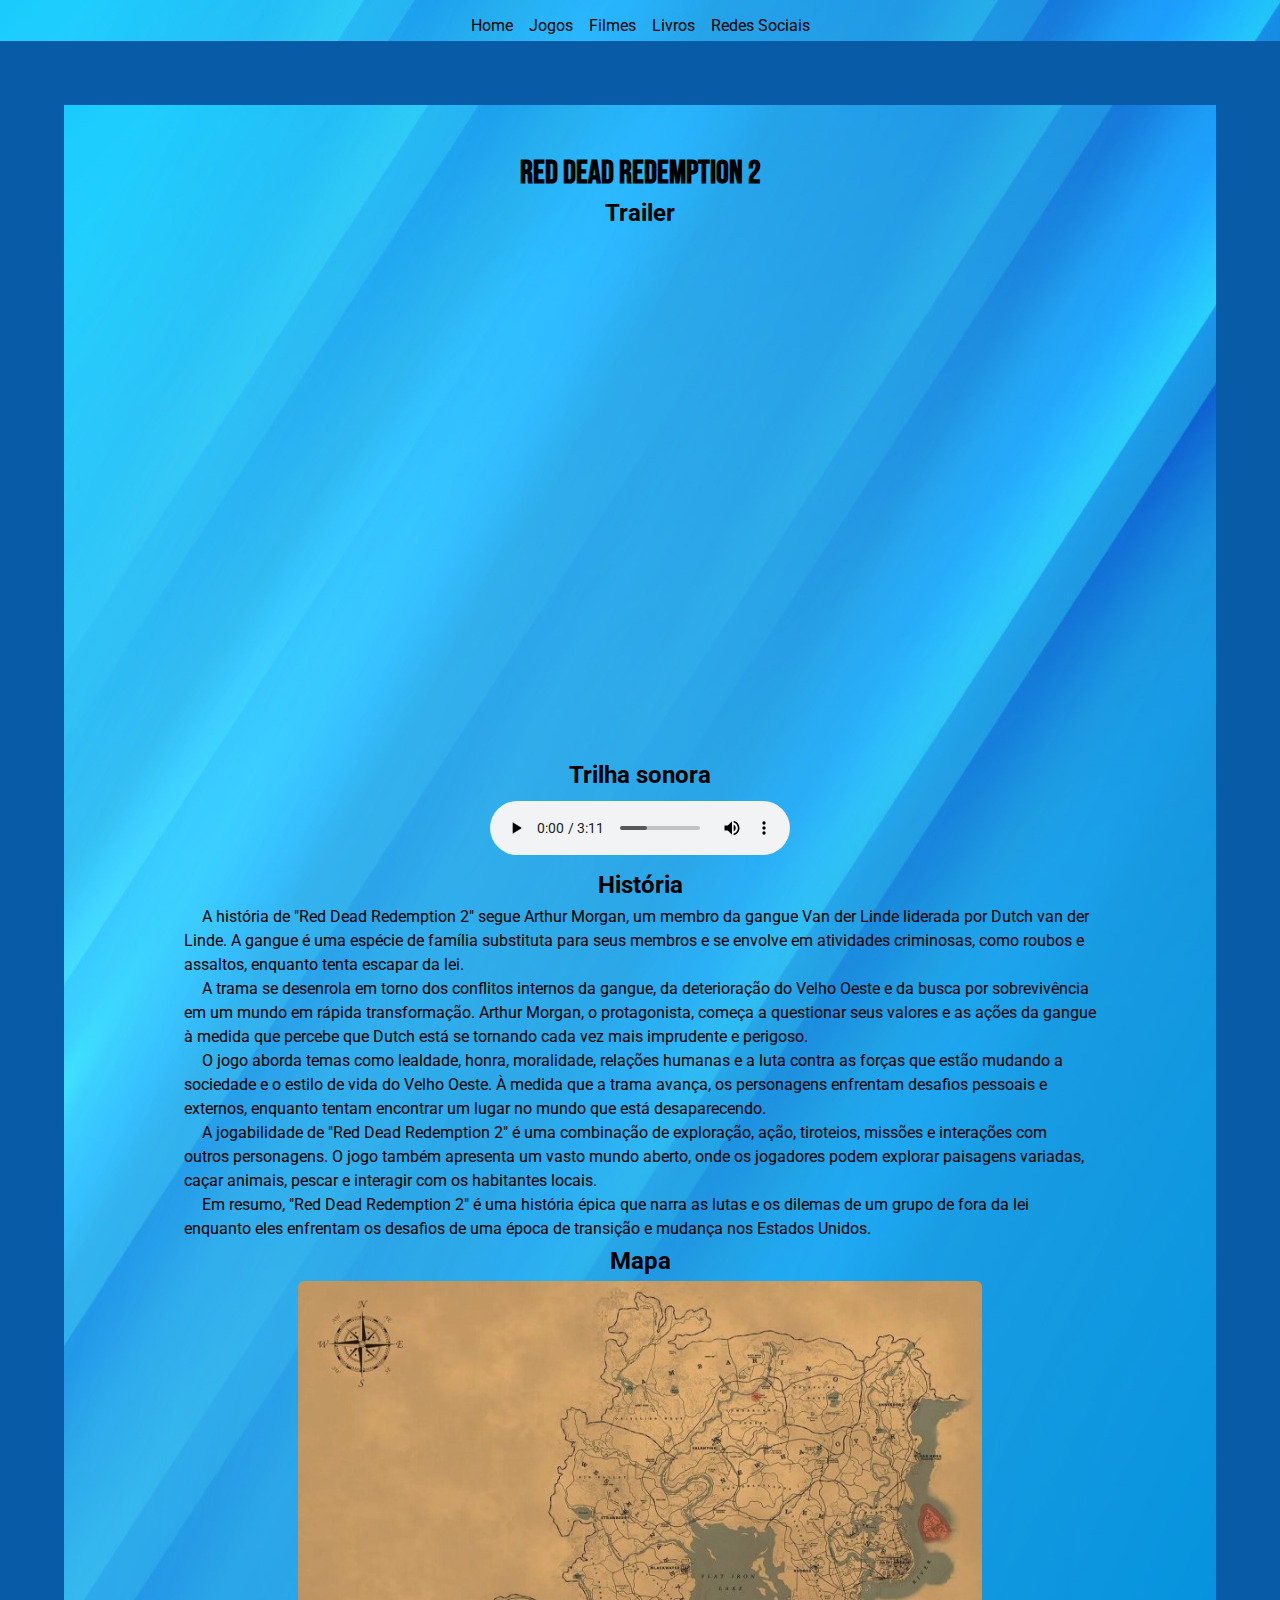
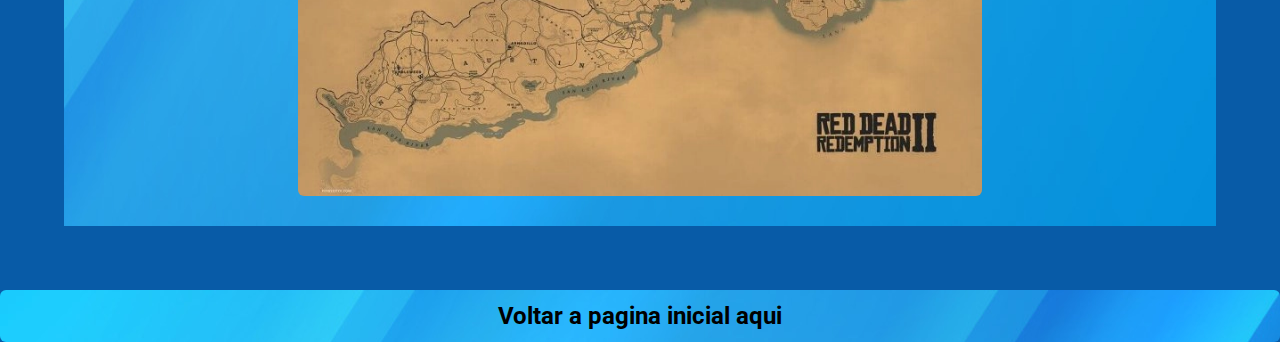
<file: jogo08.html>
<!DOCTYPE html>
<html lang="pt-br">

<head>
    <meta charset="UTF-8">
    <meta name="viewport" content="width=device-width, initial-scale=1.0">
    <link rel="shortcut icon" href="icons/rdr_2.png" type="image/x-icon">
    <link rel="stylesheet" href="style.css">
    <title>Red Dead Redemption 2</title>
</head>

<body>
    <header>
        <nav>
            <a href="index.html">Home</a>
            <a href="index.html">Jogos</a>
            <a href="#">Filmes</a>
            <a href="#">Livros</a>
            <a href="#">Redes Sociais</a>
        </nav>
    </header>
    <main>
        <div class="sobre">
            <h1>Red Dead Redemption 2</h1>
            <h2>Trailer</h2>
            <div class="video">
                <iframe src="https://www.youtube.com/embed/gmA6MrX81z4" title="YouTube video player" frameborder="0"
                    allow="accelerometer; autoplay; clipboard-write; encrypted-media; gyroscope; picture-in-picture; web-share"
                    allowfullscreen></iframe>
            </div>
            <h2>Trilha sonora</h2>
            <div class="audio">
                <audio src="msc/rdr_2.mp3" controls></audio>
            </div>
            <h2>História</h2>
            <article>
                <p>A história de "Red Dead Redemption 2" segue Arthur Morgan, um membro da gangue Van der Linde liderada
                    por
                    Dutch van der Linde. A gangue é uma espécie de família substituta para seus membros e se envolve em
                    atividades criminosas, como roubos e assaltos, enquanto tenta escapar da lei.</p>
                <p>A trama se desenrola em torno dos conflitos internos da gangue, da deterioração do Velho Oeste e da
                    busca
                    por sobrevivência em um mundo em rápida transformação. Arthur Morgan, o protagonista, começa a
                    questionar seus valores e as ações da gangue à medida que percebe que Dutch está se tornando cada
                    vez
                    mais imprudente e perigoso.</p>
                <p>O jogo aborda temas como lealdade, honra, moralidade, relações humanas e a luta contra as forças que
                    estão mudando a sociedade e o estilo de vida do Velho Oeste. À medida que a trama avança, os
                    personagens
                    enfrentam desafios pessoais e externos, enquanto tentam encontrar um lugar no mundo que está
                    desaparecendo.</p>
                <p>A jogabilidade de "Red Dead Redemption 2" é uma combinação de exploração, ação, tiroteios, missões e
                    interações com outros personagens. O jogo também apresenta um vasto mundo aberto, onde os jogadores
                    podem explorar paisagens variadas, caçar animais, pescar e interagir com os habitantes locais.</p>
                <p>Em resumo, "Red Dead Redemption 2" é uma história épica que narra as lutas e os dilemas de um grupo
                    de
                    fora da lei enquanto eles enfrentam os desafios de uma época de transição e mudança nos Estados
                    Unidos.
                </p>
            </article>
        </div>
        <h2>Mapa</h2>
        <div class="mapa">
            <img src="img/mp_rdr.png" alt="Um mapa do jogo Red Dead Redemption 2">
        </div>
    </main>
    <footer>
        <h2>Voltar a pagina inicial <a href="index.html">aqui</a></h2>
    </footer>
</body>

</html>
</file>
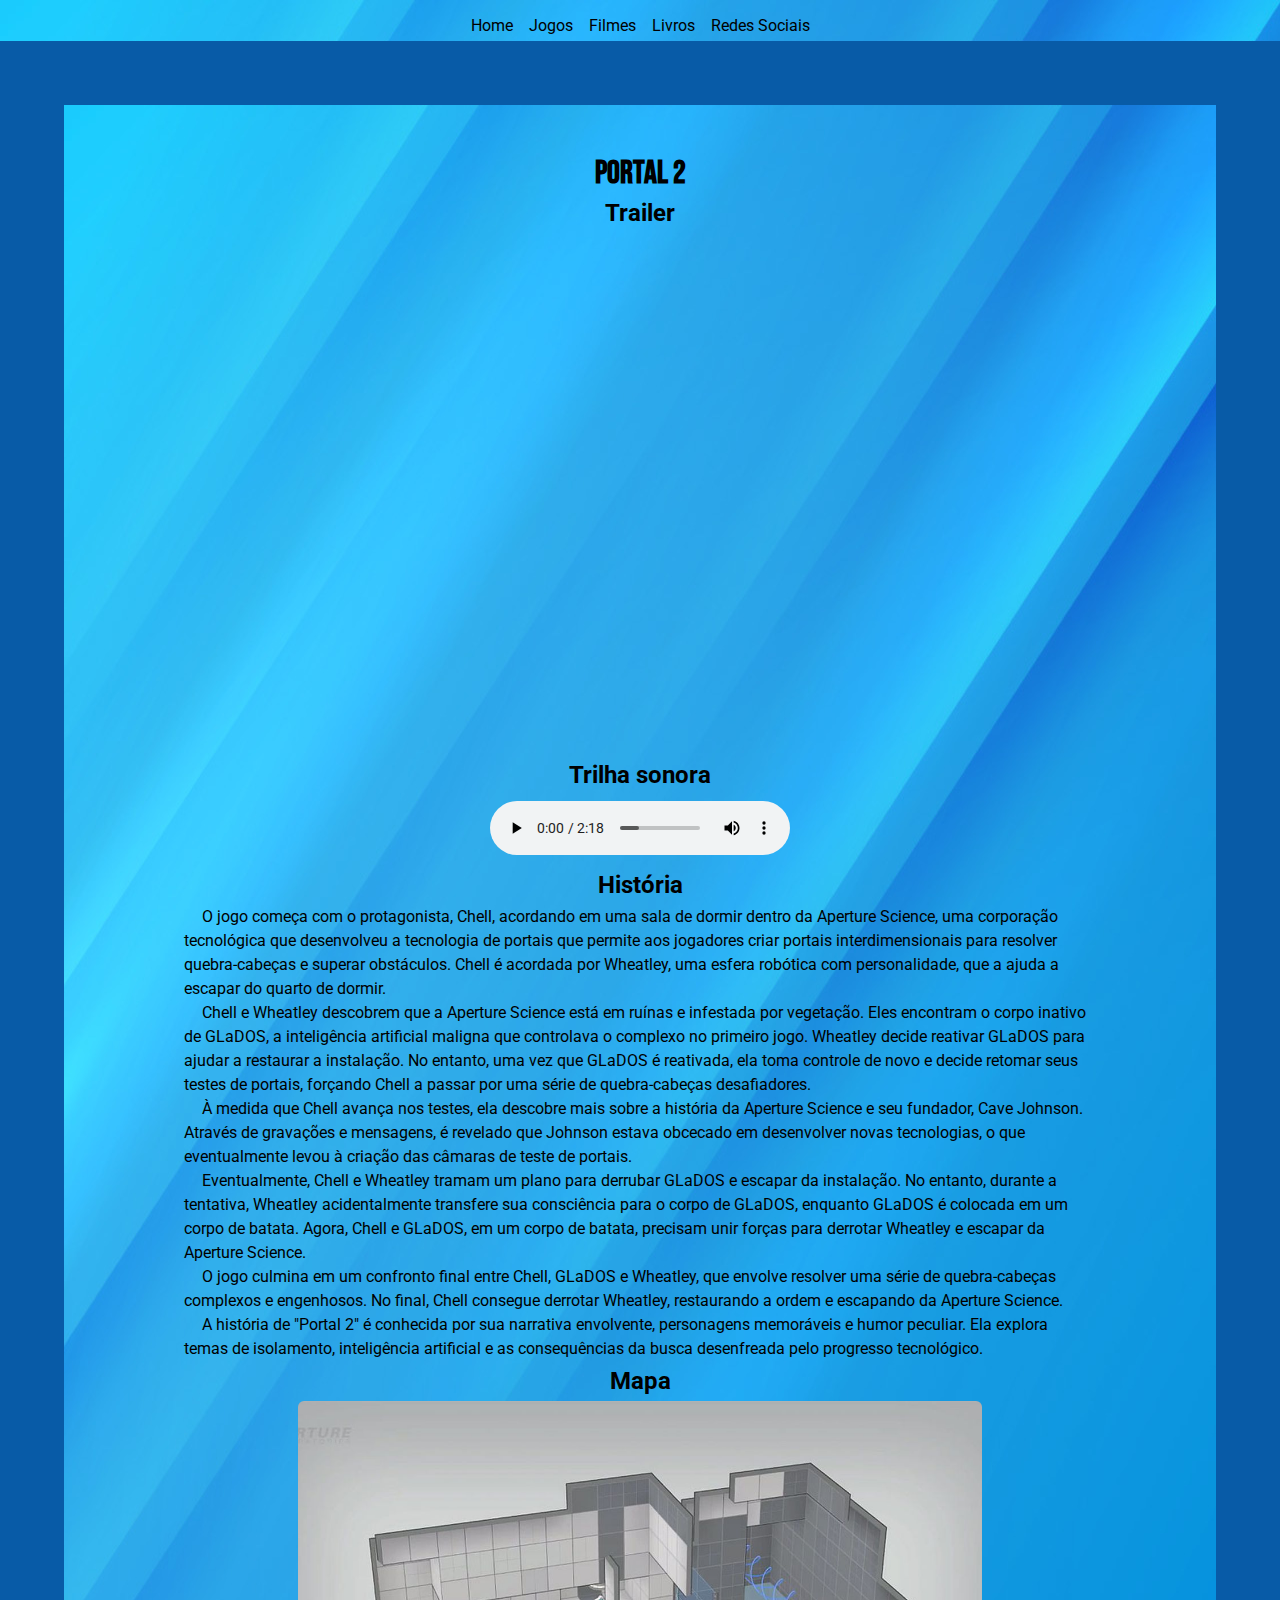
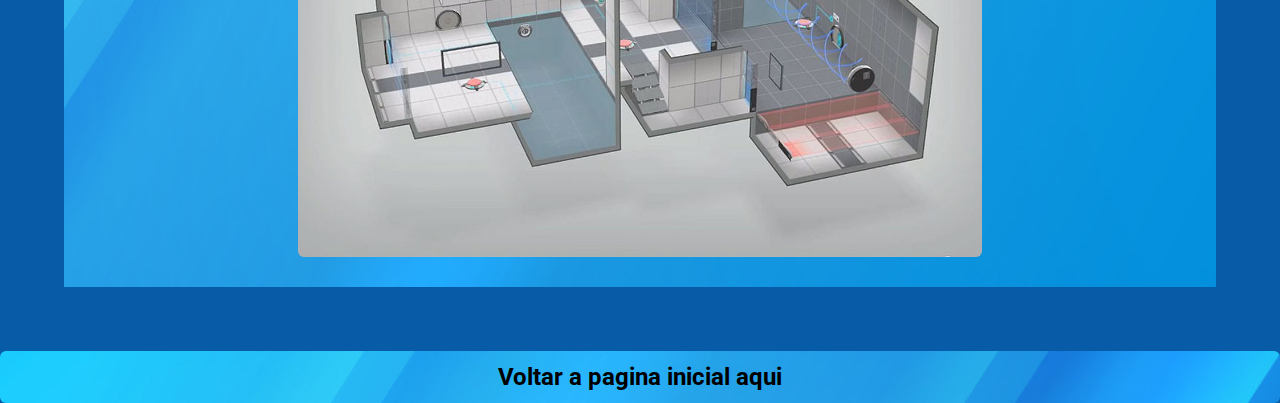
<file: jogo10.html>
<!DOCTYPE html>
<html lang="pt-br">

<head>
    <meta charset="UTF-8">
    <meta name="viewport" content="width=device-width, initial-scale=1.0">
    <link rel="shortcut icon" href="icons/portal_2.png" type="image/x-icon">
    <link rel="stylesheet" href="style.css">
    <title>Portal 2</title>
</head>

<body>
    <header>
        <nav>
            <a href="index.html">Home</a>
            <a href="index.html">Jogos</a>
            <a href="#">Filmes</a>
            <a href="#">Livros</a>
            <a href="#">Redes Sociais</a>
        </nav>
    </header>
    <main>
        <div class="sobre">
            <h1>Portal 2</h1>
            <h2>Trailer</h2>
            <div class="video">
                <iframe src="https://www.youtube.com/embed/ts-j0nFf2e0" title="YouTube video player" frameborder="0"
                    allow="accelerometer; autoplay; clipboard-write; encrypted-media; gyroscope; picture-in-picture; web-share"
                    allowfullscreen></iframe>
            </div>
            <h2>Trilha sonora</h2>
            <div class="audio">
                <audio src="msc/portal_2.mp3" controls></audio>
            </div>
            <h2>História</h2>
            <article>
                <p>O jogo começa com o protagonista, Chell, acordando em uma sala de dormir dentro da Aperture Science,
                    uma
                    corporação tecnológica que desenvolveu a tecnologia de portais que permite aos jogadores criar
                    portais
                    interdimensionais para resolver quebra-cabeças e superar obstáculos. Chell é acordada por Wheatley,
                    uma
                    esfera robótica com personalidade, que a ajuda a escapar do quarto de dormir.</p>
                <p>Chell e Wheatley descobrem que a Aperture Science está em ruínas e infestada por vegetação. Eles
                    encontram o corpo inativo de GLaDOS, a inteligência artificial maligna que controlava o complexo no
                    primeiro jogo. Wheatley decide reativar GLaDOS para ajudar a restaurar a instalação. No entanto, uma
                    vez
                    que GLaDOS é reativada, ela toma controle de novo e decide retomar seus testes de portais, forçando
                    Chell a passar por uma série de quebra-cabeças desafiadores.</p>
                <p>À medida que Chell avança nos testes, ela descobre mais sobre a história da Aperture Science e seu
                    fundador, Cave Johnson. Através de gravações e mensagens, é revelado que Johnson estava obcecado em
                    desenvolver novas tecnologias, o que eventualmente levou à criação das câmaras de teste de portais.
                </p>
                <p>Eventualmente, Chell e Wheatley tramam um plano para derrubar GLaDOS e escapar da instalação. No
                    entanto,
                    durante a tentativa, Wheatley acidentalmente transfere sua consciência para o corpo de GLaDOS,
                    enquanto
                    GLaDOS é colocada em um corpo de batata. Agora, Chell e GLaDOS, em um corpo de batata, precisam unir
                    forças para derrotar Wheatley e escapar da Aperture Science.</p>
                <p>O jogo culmina em um confronto final entre Chell, GLaDOS e Wheatley, que envolve resolver uma série
                    de
                    quebra-cabeças complexos e engenhosos. No final, Chell consegue derrotar Wheatley, restaurando a
                    ordem e
                    escapando da Aperture Science.</p>
                <p>A história de "Portal 2" é conhecida por sua narrativa envolvente, personagens memoráveis e humor
                    peculiar. Ela explora temas de isolamento, inteligência artificial e as consequências da busca
                    desenfreada pelo progresso tecnológico.</p>
            </article>
        </div>
        <h2>Mapa</h2>
        <div class="mapa"><img src="img/mp_portal_2.jpg" alt="um mapa do jogo Portal 2"></div>
    </main>
    <footer>
        <h2>Voltar a pagina inicial <a href="index.html">aqui</a></h2>
    </footer>
</body>

</html>
</file>
<file: style.css>
@charset "UTF-8";

@import url('https://fonts.googleapis.com/css2?family=Bebas+Neue&display=swap');
@import url('https://fonts.googleapis.com/css2?family=Roboto&display=swap');

* {
    margin: 0px;
    padding: 0px;
}

:root {
    --destaque: 'Bebas Neue', sans-serif;
    --cor0: #A4B0F5;
    --cor1: #085ba7;
    --cor2: #B6C8A9;
    --pricipal: 'Roboto', sans-serif;
}

body {
    font-family: var(--pricipal);
    text-align: center;
    background-color: var(--cor1);
}

header {
    display: block;
    min-width: 200px;
    text-align: center;
    padding-top: 10px;
    margin-bottom: 5%;
    font-size: medium;
    background-image: url(img/9164808.jpg);
    background-repeat: no-repeat, repeat;
    font-family: var(--pricipal);
}

header > h1 {
    text-shadow: 2px;
    font-weight: normal;
    margin-bottom: 10px;
    padding: 6px;
}

header > p {
    margin-bottom: 10px;
    text-shadow: 2px;
    padding: 0px;
}

nav {
    font-weight: normal;
    text-align: center;
    padding: 6px;
    box-shadow: 2px;
}

nav > a {
    padding: 6px;
    text-decoration: none;
    border-radius: 6px;
}

main {
    margin: 5%;
    margin-bottom: 0px;
    padding: 6px;
    text-align: center;
    background-image: url(img/9164808.jpg);
}

a {
    text-decoration: none;
    color: black;
    border-radius: 6px;
    transition-duration: .2s;
}

a:hover {
    background-color: var(--cor1);
}   

h1 {
    padding: 20px 0px 0px 0px;
    text-align: center;
    font-family: var(--destaque);
}

h2 {
    font-family: var(--pricipal);
    text-align: center;
    font-weight: bold;
    padding: 6px;
}

article > p {
    font-family: var(--pricipal);
    text-indent: 2%;
    text-align: left;
    line-height: 1.5em;
}

footer {
    padding: 6px;
    border-radius: 6px;
    box-shadow: 2px;
    font-family: var(--pricipal);
    font-weight: normal;
    margin-top: 5%;
    background-image: url(img/9164808.jpg);
    text-align: center;
}

img {
    width: 200px;
    height: 200px;
    border-radius: 6px;
}

.sobre {
    min-width: 400px;
    min-height: 400px;
    margin: 10%;
    margin-top: 2%;
    margin-bottom: 0%;
    display: block;
    text-align: justify;
}

.video {
    text-align: center;
    padding: 6px;
}

.video > iframe {
    top: 10%;
    left: 10%;
    width: 100%;
    height: 60%;
    aspect-ratio: 16 / 9;
}

.audio {
    padding: 6px;
    text-align: center;
    position: relative;
}

.mapa > img {
    width: 60%;
    height: 10%;
    position: relative;
}

.mapa {
    padding-bottom: 20px;
    text-align: center;
    position: relative;
}

.categorias {
    display: flex;
    flex-flow: wrap;
    justify-content: center;
    padding: 6px;
}

.jogo {
    width: 200px;
    border-radius: 5px;
    display: flex;
    flex-direction: column;
    justify-content: space-around;
    align-items: center;
    text-align: center;
    margin: 10px;
    font-family: 'Bebas Neue', sans-serif;
}

.jogo > a:hover{
    text-decoration: none;
}
</file>
